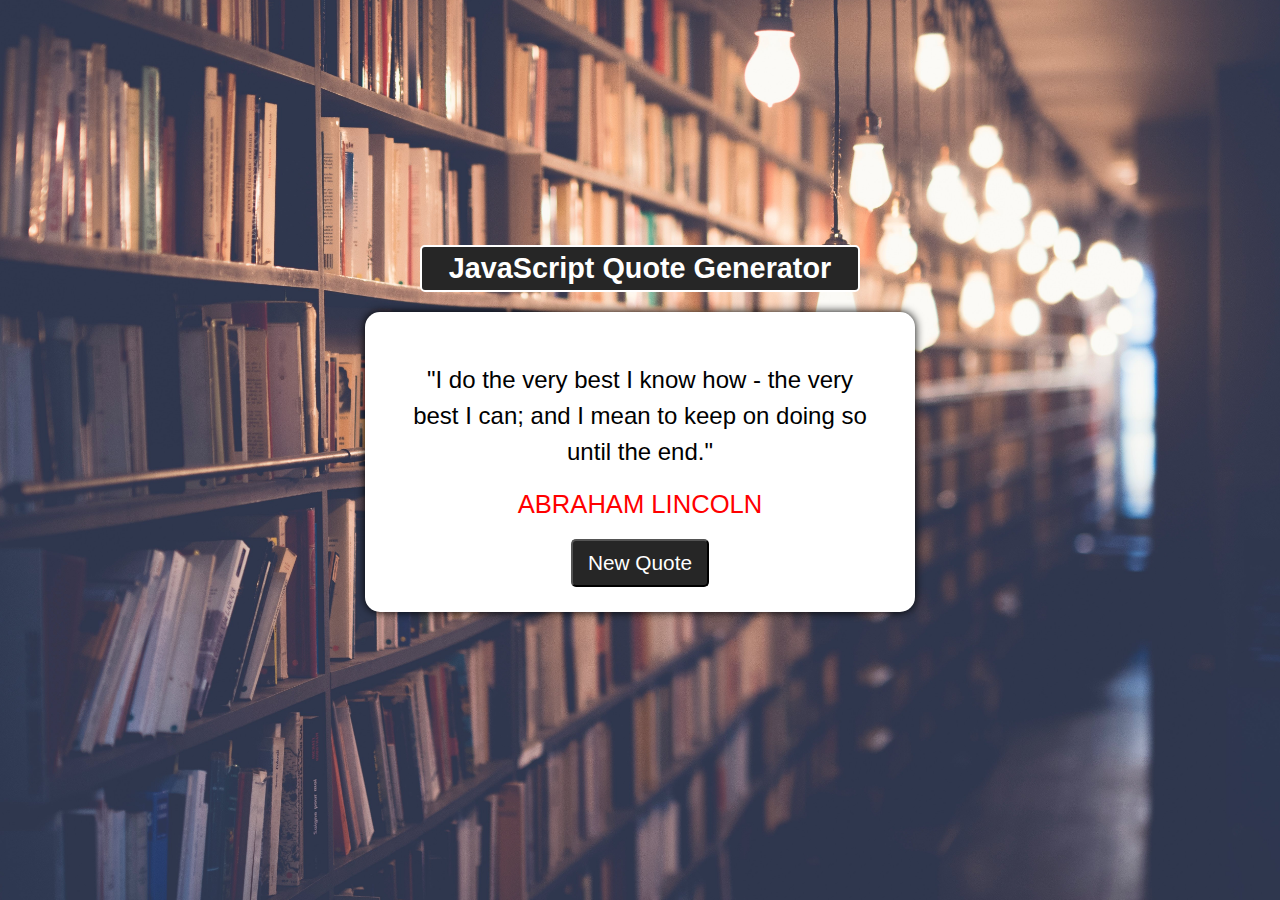
<file: DOM Manipulation 1/index.html>
<!DOCTYPE html>
<html lang="en">
  <head>
    <meta charset="UTF-8" />
    <meta http-equiv="X-UA-Compatible" content="IE=edge" />
    <meta name="viewport" content="width=device-width, initial-scale=1.0" />
    <!-- Stylesheet -->
    <link rel="stylesheet" href="styles.css" />
    <!-- Global Font Links -->
    <link rel="preconnect" href="https://fonts.googleapis.com" />
    <link rel="preconnect" href="https://fonts.gstatic.com" crossorigin />
    <link
      href="https://fonts.googleapis.com/css2?family=Roboto&display=swap"
      rel="stylesheet"
    />
    <!-- Font Awesome -->
    <link
      rel="stylesheet"
      href="https://cdnjs.cloudflare.com/ajax/libs/font-awesome/6.4.0/css/all.min.css"
      integrity="sha512-iecdLmaskl7CVkqkXNQ/ZH/XLlvWZOJyj7Yy7tcenmpD1ypASozpmT/E0iPtmFIB46ZmdtAc9eNBvH0H/ZpiBw=="
      crossorigin="anonymous"
      referrerpolicy="no-referrer"
    />
    <title>DOM Maniplation 1</title>
  </head>
  <body>
    <!-- Project 1 : Quote Generator -->

    <div class="container">
      <div class="header">
        <h2>JavaScript Quote Generator</h2>
      </div>
      <div class="main-content">
        <div class="text-area">
          <span class="quote"
            >"I do the very best I know how - the very best I can; and I mean to
            keep on doing so until the end."</span
          >
        </div>
        <div class="person">Abraham Lincoln</div>
        <div class="button-area">
          <button id="new-quote">New Quote</button>
        </div>
      </div>
    </div>
    <!-- scripts -->
    <script src="project-1.js"></script>
  </body>
</html>
</file>
<file: DOM Manipulation 1/styles.css>
/* General Styles */

* {
  margin: 0;
  padding: 0;
  box-sizing: border-box;
  font-family: "Lato", sans-serif;
}

body {
  display: flex;
  justify-content: center;
  align-items: center;
  height: 100vh;
  text-align: center;
  background: url(img/project-1.jpg) no-repeat center center/ cover;
}

.container {
  width: 550px;
  height: 450px;
}
.header {
  font-size: 1.2rem;
  border: solid 2px #fff;
  color: #fff;
  background-color: #262626;
  padding: 5px;
  width: 80%;
  margin: 20px auto;
  border-radius: 5px;
}

.main-content {
  width: 100%;
  height: 300px;
  background-color: #fff;
  border-radius: 15px;
  padding: 50px 40px;
  box-shadow: 0 0 10px;
}

.main-content .text-area {
  font-size: 1.5rem;
  line-height: 1.5;
}

.main-content .person {
  font-size: 1.6rem;
  color: red;
  text-transform: uppercase;
  margin-top: 20px;
}

.button-area button {
  background-color: #262626;
  color: #fff;
  font-size: 1.3rem;
  padding: 10px 15px;
  margin-top: 20px;
  border-radius: 5px;
}

.button-area button:active {
  background-color: lightblue;
}
</file>
